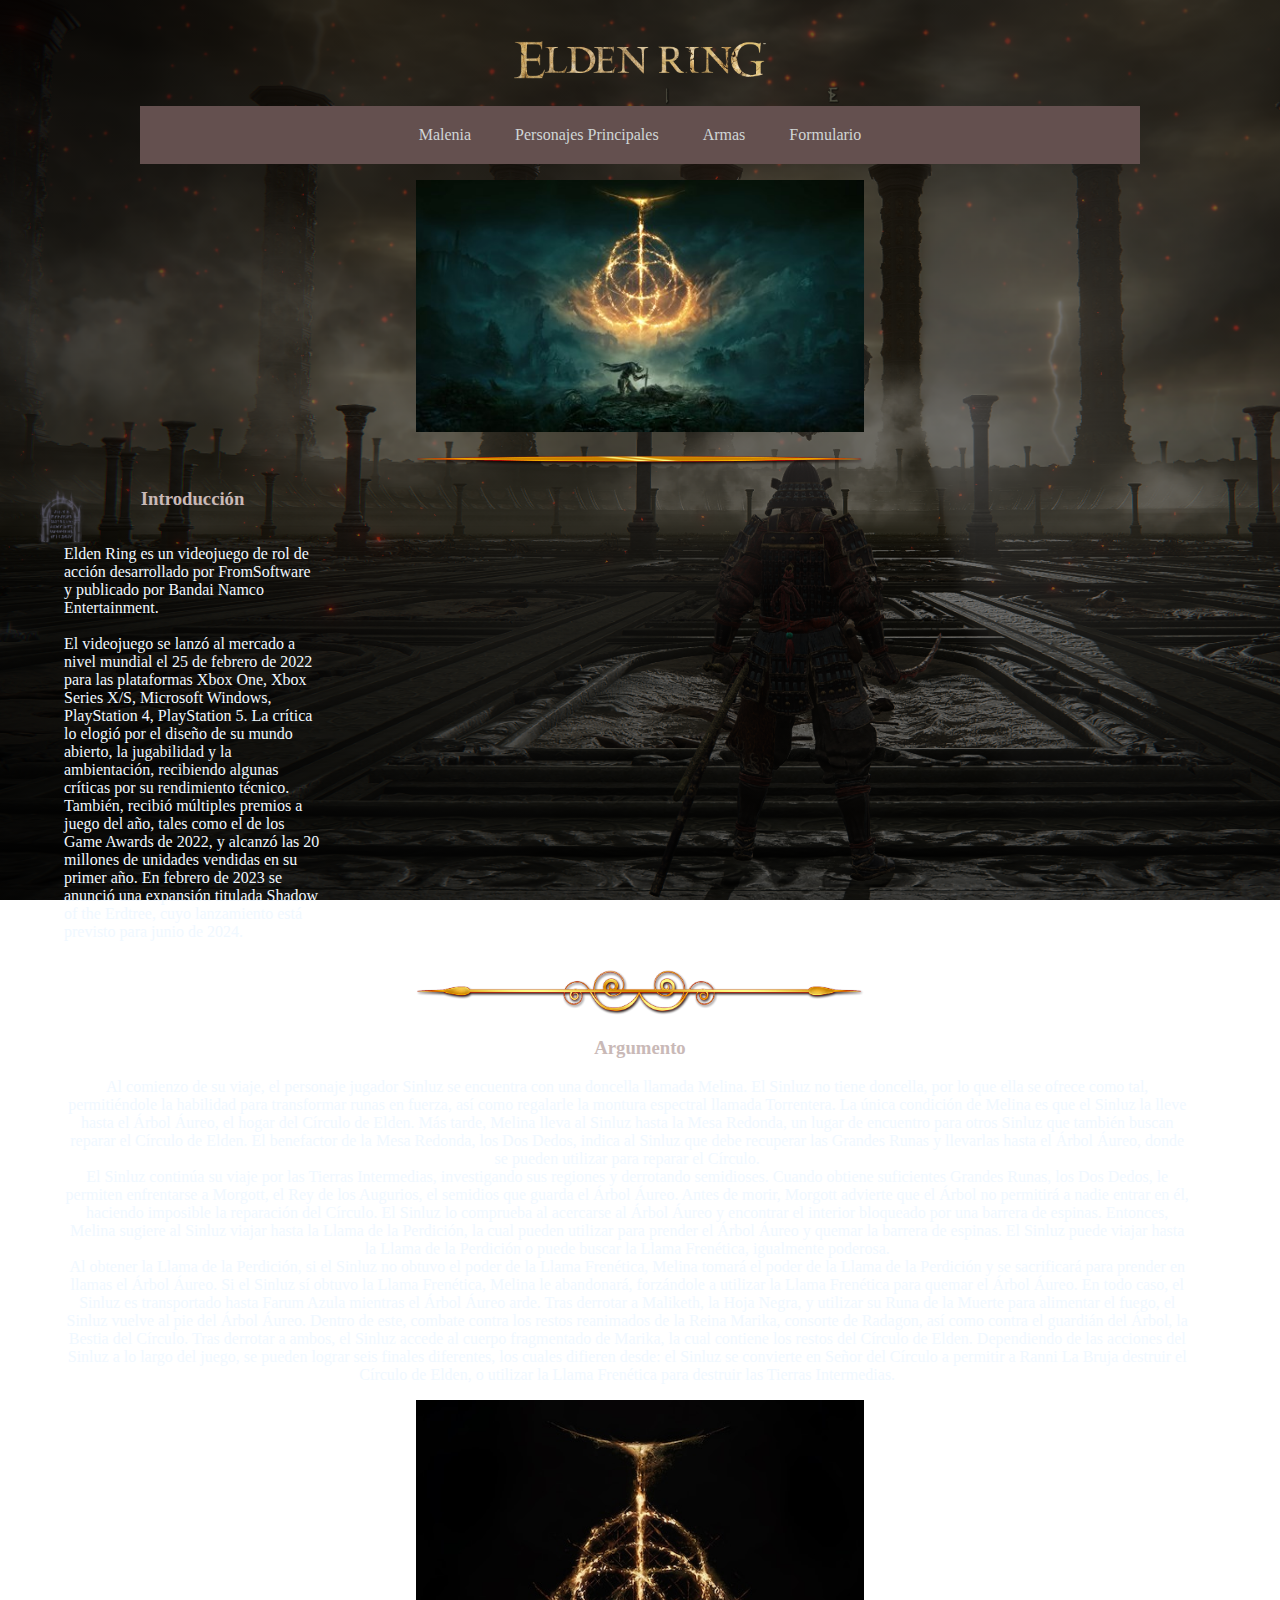
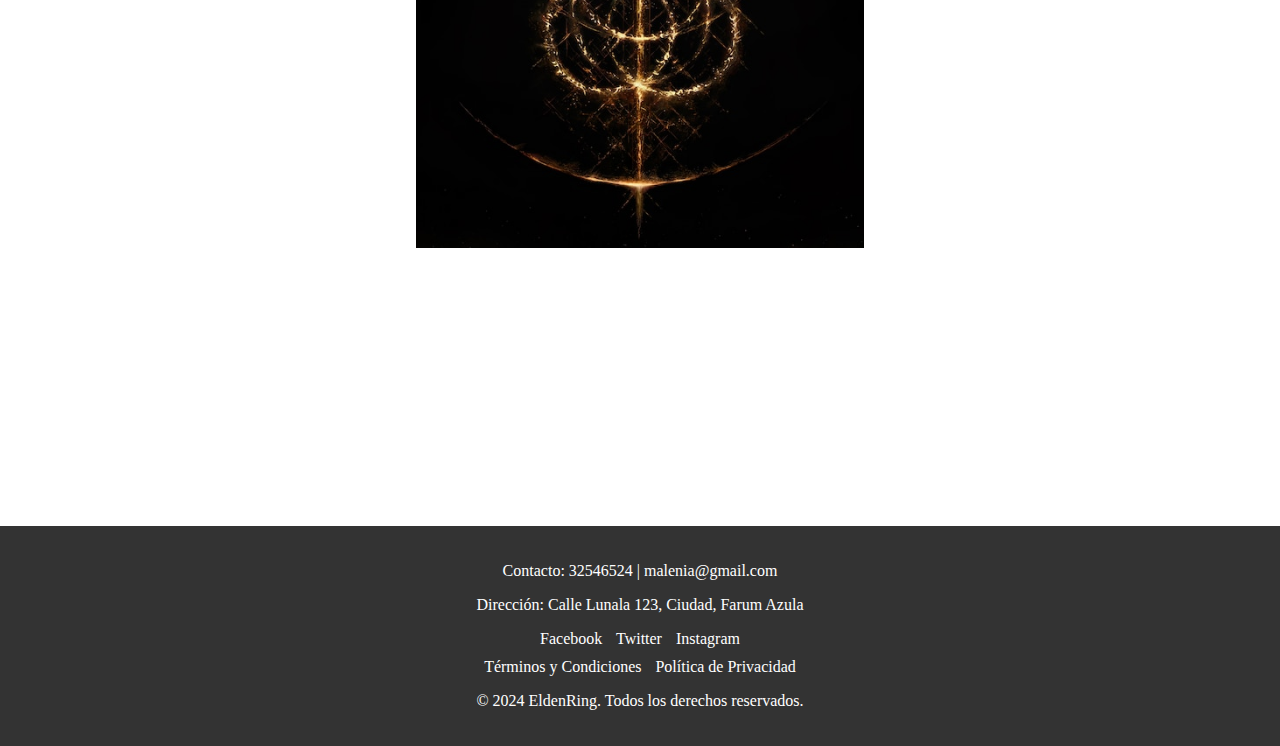
<file: index.html>
<!DOCTYPE html>
<html>
<head>
<meta charset = "UTF8">
<link rel="shorcut icon" href="favicon/favicon.ico">
<link href="estilo/estilo.css" rel="stylesheet" />

<style>
    @import url('https://fonts.googleapis.com/css2?family=Cinzel&display=swap');
    
</style>
<style>
@import url('https://fonts.googleapis.com/css2?family=Exo+2:ital,wght@0,100..900;1,100..900&display=swap');
</style>

<title>Inicio </title>
</head>
<div id = "fondo" >
<body>

    <div style="text-align: center;">
        <p></p>
       <img src="imagenes/eldenLogo.png" class="img2">
</div>

    <ul class="menu">
        <div style="text-align: center;">
        
    <li><a href="malenia.html">Malenia</a></li>
    <li><a href="personajes.html">Personajes Principales</a></li>
    <li><a href="armas.html">Armas</a></li>
    <li><a href="formulario.html">Formulario</a></li>
</div>
    </ul>
   <p></p>
<div style="text-align: center;">
    <a href="https://es.bandainamcoent.eu/elden-ring/elden-ring" >
<img width="500" src="imagenes/img1.jpeg" >
</a>
</div>
<p></p>
<div style="text-align: center;">
<img src="imagenes/separador2.png">
</div>

<h3 class="titulo" class="exo-font">Introducción</h3>
<p class="texto" class="exo-font"> Elden Ring es un videojuego de rol de acción desarrollado por FromSoftware y publicado por Bandai Namco Entertainment.  <br> <br>
El videojuego se lanzó al mercado a nivel mundial el 25 de febrero de 2022 para las plataformas Xbox One, Xbox Series X/S, 
Microsoft Windows, PlayStation 4, PlayStation 5. La crítica lo elogió por el diseño de su mundo abierto, la jugabilidad y 
la ambientación, recibiendo algunas críticas por su rendimiento técnico. También, recibió múltiples premios a juego del año, 
tales como el de los Game Awards de 2022, y alcanzó las 20 millones de unidades vendidas en su primer año.

En febrero de 2023 se anunció una expansión titulada Shadow of the Erdtree, cuyo lanzamiento está previsto para junio de 2024.
</p>
<div class = "video">
<iframe width="794" height="403" src="https://www.youtube.com/embed/CptaXqVY6-E" title="ELDEN RING - TRÁILER DE LANZAMIENTO OFICIAL (4K)" frameborder="0" allow="accelerometer; autoplay; clipboard-write; encrypted-media; gyroscope; picture-in-picture; web-share" allowfullscreen></iframe>
</div>
<p></p><br>
<div style="text-align: center;">
<img src="imagenes/separador.png">
</div>
<p></p>
<div style="text-align: center;">
<h3 class="titulo2" class="exo-font">Argumento</h3>
<p class="texto2" class="exo-font">
Al comienzo de su viaje, el personaje jugador Sinluz se encuentra con una doncella llamada Melina. 
El Sinluz no tiene doncella, por lo que ella se ofrece como tal, permitiéndole la habilidad para transformar 
runas en fuerza, así como regalarle la montura espectral llamada Torrentera. La única condición de Melina es 
que el Sinluz la lleve hasta el Árbol Áureo, el hogar del Círculo de Elden. Más tarde, Melina lleva al Sinluz 
hasta la Mesa Redonda, un lugar de encuentro para otros Sinluz que también buscan reparar el Círculo de Elden.
 El benefactor de la Mesa Redonda, los Dos Dedos, indica al Sinluz que debe recuperar las Grandes Runas y 
 llevarlas hasta el Árbol Áureo, donde se pueden utilizar para reparar el Círculo.<br>

El Sinluz continúa su viaje por las Tierras Intermedias, investigando sus regiones y derrotando semidioses. 
Cuando obtiene suficientes Grandes Runas, los Dos Dedos, le permiten enfrentarse a Morgott, el Rey de los 
Augurios, el semidios que guarda el Árbol Áureo. Antes de morir, Morgott advierte que el Árbol no permitirá 
a nadie entrar en él, haciendo imposible la reparación del Círculo. El Sinluz lo comprueba al acercarse al 
Árbol Áureo y encontrar el interior bloqueado por una barrera de espinas. Entonces, Melina sugiere al Sinluz 
viajar hasta la Llama de la Perdición, la cual pueden utilizar para prender el Árbol Áureo y quemar la 
barrera de espinas. El Sinluz puede viajar hasta la Llama de la Perdición o puede buscar la Llama Frenética, 
igualmente poderosa.<br>

Al obtener la Llama de la Perdición, si el Sinluz no obtuvo el poder de la Llama Frenética, Melina tomará el 
poder de la Llama de la Perdición y se sacrificará para prender en llamas el Árbol Áureo. Si el Sinluz sí 
obtuvo la Llama Frenética, Melina le abandonará, forzándole a utilizar la Llama Frenética para quemar el Árbol
 Áureo. En todo caso, el Sinluz es transportado hasta Farum Azula mientras el Árbol Áureo arde. Tras derrotar 
 a Maliketh, la Hoja Negra, y utilizar su Runa de la Muerte para alimentar el fuego, el Sinluz vuelve al pie 
 del Árbol Áureo. Dentro de este, combate contra los restos reanimados de la Reina Marika, 
 consorte de Radagon, así como contra el guardián del Árbol, la Bestia del Círculo. Tras derrotar a ambos, 
 el Sinluz accede al cuerpo fragmentado de Marika, la cual contiene los restos del Círculo de Elden. 
 Dependiendo de las acciones del Sinluz a lo largo del juego, se pueden lograr seis finales diferentes, los 
 cuales difieren desde: el Sinluz se convierte en Señor del Círculo a permitir a Ranni La Bruja destruir el 
 Círculo de Elden, o utilizar la Llama Frenética para destruir las Tierras Intermedias.<br>
</p>
<p></p>

<img src="imagenes/runas.jpg">
</div>


<br>

   
<footer style="background-color: #333; color: #fff; padding: 20px; text-align: center;">

  
    <div style="margin-bottom: 10px;">
      <p>Contacto: 32546524 | malenia@gmail.com</p>
      <p>Dirección: Calle Lunala 123, Ciudad, Farum Azula</p>
    </div>
  
  
    <div style="margin-bottom: 10px;">
      <a href="https://facebook.com" style="color: #fff; text-decoration: none; margin-right: 10px;">Facebook</a>
      <a href="https://twitter.com" style="color: #fff; text-decoration: none; margin-right: 10px;">Twitter</a>
      <a href="https://instagram.com" style="color: #fff; text-decoration: none;">Instagram</a>
    </div>
  
   
    <div>
      <a href="#" style="color: #fff; text-decoration: none; margin-right: 10px;">Términos y Condiciones</a>
      <a href="#" style="color: #fff; text-decoration: none;">Política de Privacidad</a>
    </div>
  

    <div style="margin-top: 10px;">
      <p>&copy; 2024 EldenRing. Todos los derechos reservados.</p>
    </div>
  
  </footer>

</div>
</body>

</html>
</file>
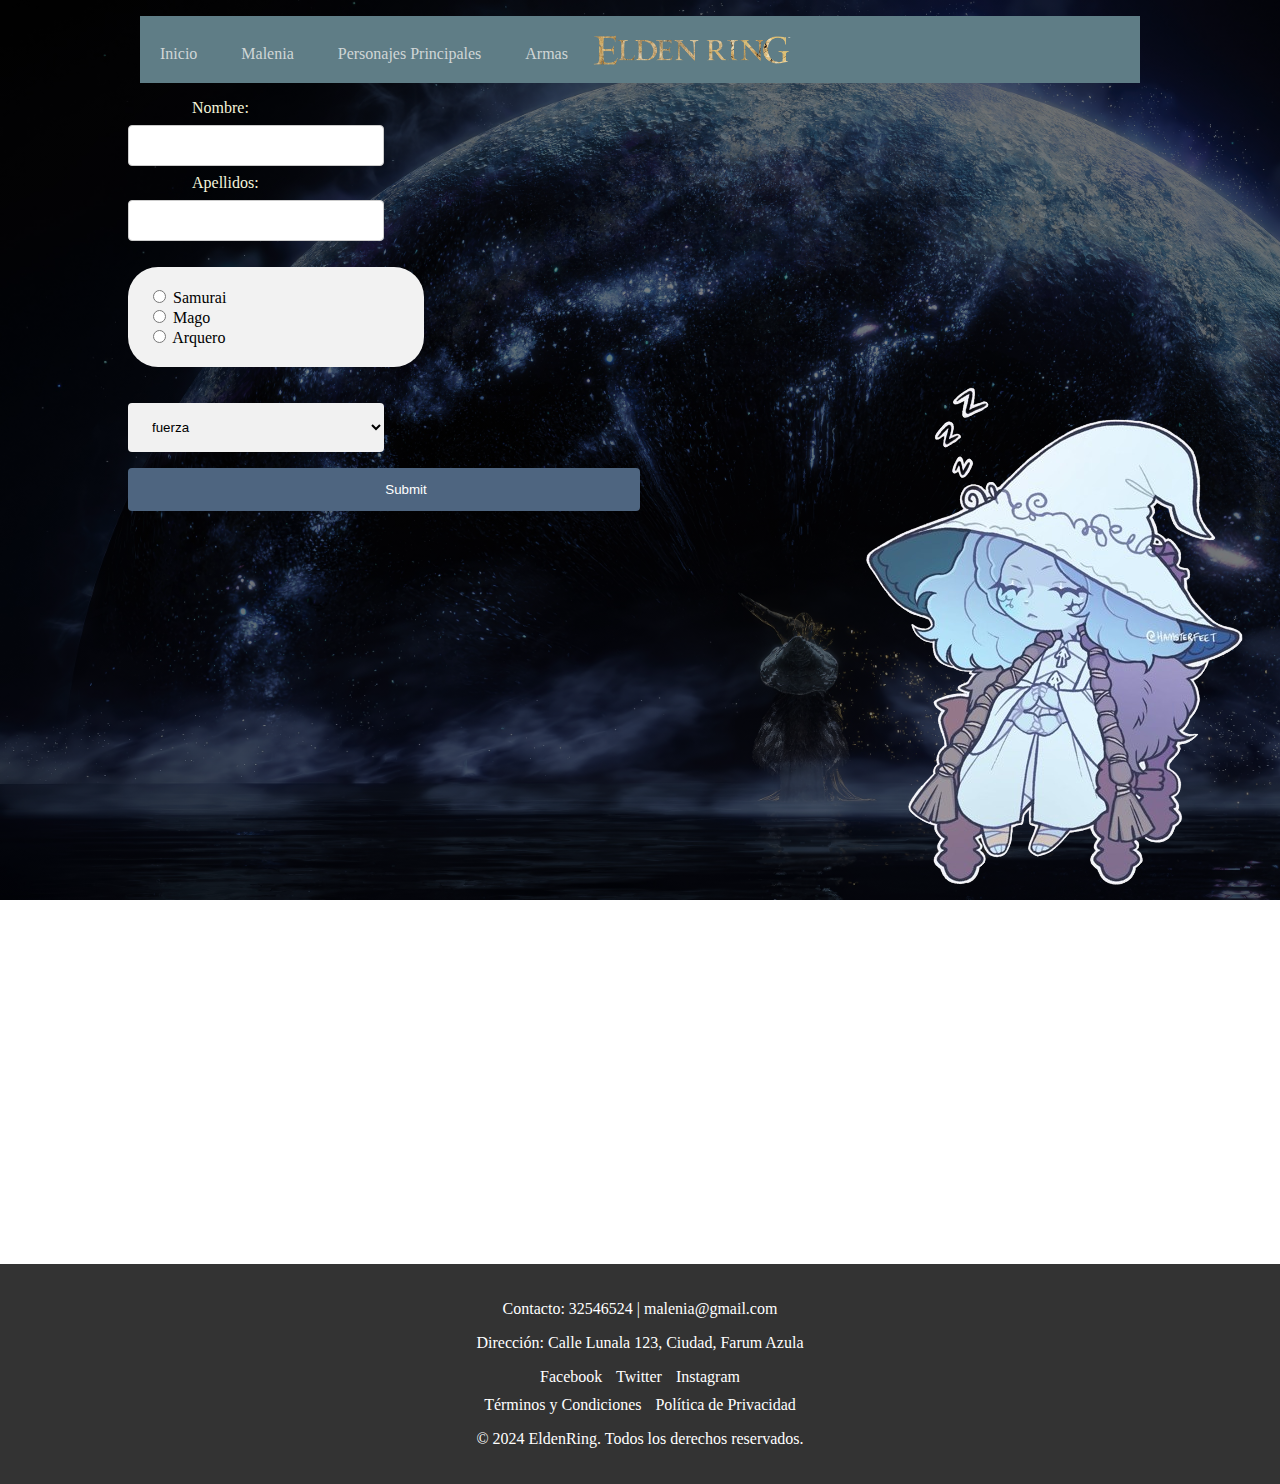
<file: formulario.html>
<!DOCTYPE html>
<html>
<head>
<a href="favicon/favicon.ico"></a>
<link rel="shorcut icon" href="favicon/favicon.ico">
<link rel="stylesheet" href="estilo/estilo5.css">
<title>Formulario</title>
</head>
<body>
    <p></p>
    <ul class="menu">
        <li><a href="index.html">Inicio</a></li>
        <li><a href="malenia.html">Malenia</a></li>
        <li><a href="personajes.html">Personajes Principales</a></li>
        <li><a href="armas.html">Armas</a></li>
        <img src="imagenes/eldenLogo.png" class="img2">
        </ul>
       <p></p>

       <label for="fname" class = "text">Nombre:</label><br>
            <input type="text" id="fname" name="fname" value=" "><br>
            <label for="lname" class = "text">Apellidos:</label><br>
            <input type="text" id="lname" name="lname" value=" "><br><br>
            
       <form>
        <div class="samu">
            <input type="radio" id="html" name="fav_language" value="HTML">
            <label for="html">Samurai</label><br>
            <input type="radio" id="css" name="fav_language" value="CSS">
            <label for="css">Mago</label><br>
            <input type="radio" id="javascript" name="fav_language" value="JavaScript">
            <label for="javascript">Arquero</label>
        </div>
        <img src="imagenes/descarga.png" class="ru">
        <br />

            <br />
            <select name=" optionlist " onChange="combo(this, 'demo')">
                <option>fuerza</option>
                <option>destreza</option>
                <option>inteligencia</option>
                <option>fe</option>
                <option>arcano</option>
            </select>
    
        </form>
        <p></p>

            <a href="https://store.steampowered.com/agecheck/app/1245620/">
            <input type="submit" value="Submit">
        </a>

        <br />
        <div class="maps">
        <iframe src="https://www.google.com/maps/embed?pb=!1m18!1m12!1m3!1d97378.79110991112!2d-3.9219845576581718!3d40.29602226220745!2m3!1f0!2f0!3f0!3m2!1i1024!2i768!4f13.1!3m3!1m2!1s0xd422628605d2035%3A0x6cc2c97d72063768!2sRing%2CYes%2CYes*21!5e0!3m2!1ses!2ses!4v1714902264164!5m2!1ses!2ses" width="600" height="450" style="border:0;" allowfullscreen="" loading="lazy" referrerpolicy="no-referrer-when-downgrade"></iframe>
      </div>

        <br>

        <div class="foot">
        <footer style="background-color: #333; color: #fff; padding: 20px; text-align: center;">
        
          
            <div style="margin-bottom: 10px;">
              <p>Contacto: 32546524 | malenia@gmail.com</p>
              <p>Dirección: Calle Lunala 123, Ciudad, Farum Azula</p>
            </div>
          
          
            <div style="margin-bottom: 10px;">
              <a href="https://facebook.com" style="color: #fff; text-decoration: none; margin-right: 10px;">Facebook</a>
              <a href="https://twitter.com" style="color: #fff; text-decoration: none; margin-right: 10px;">Twitter</a>
              <a href="https://instagram.com" style="color: #fff; text-decoration: none;">Instagram</a>
            </div>
          
           
            <div>
              <a href="#" style="color: #fff; text-decoration: none; margin-right: 10px;">Términos y Condiciones</a>
              <a href="#" style="color: #fff; text-decoration: none;">Política de Privacidad</a>
            </div>
          
        
            <div style="margin-top: 10px;">
              <p>&copy; 2024 EldenRing. Todos los derechos reservados.</p>
            </div>
          
          </footer>
</div>


</body>
    </html>
</file>
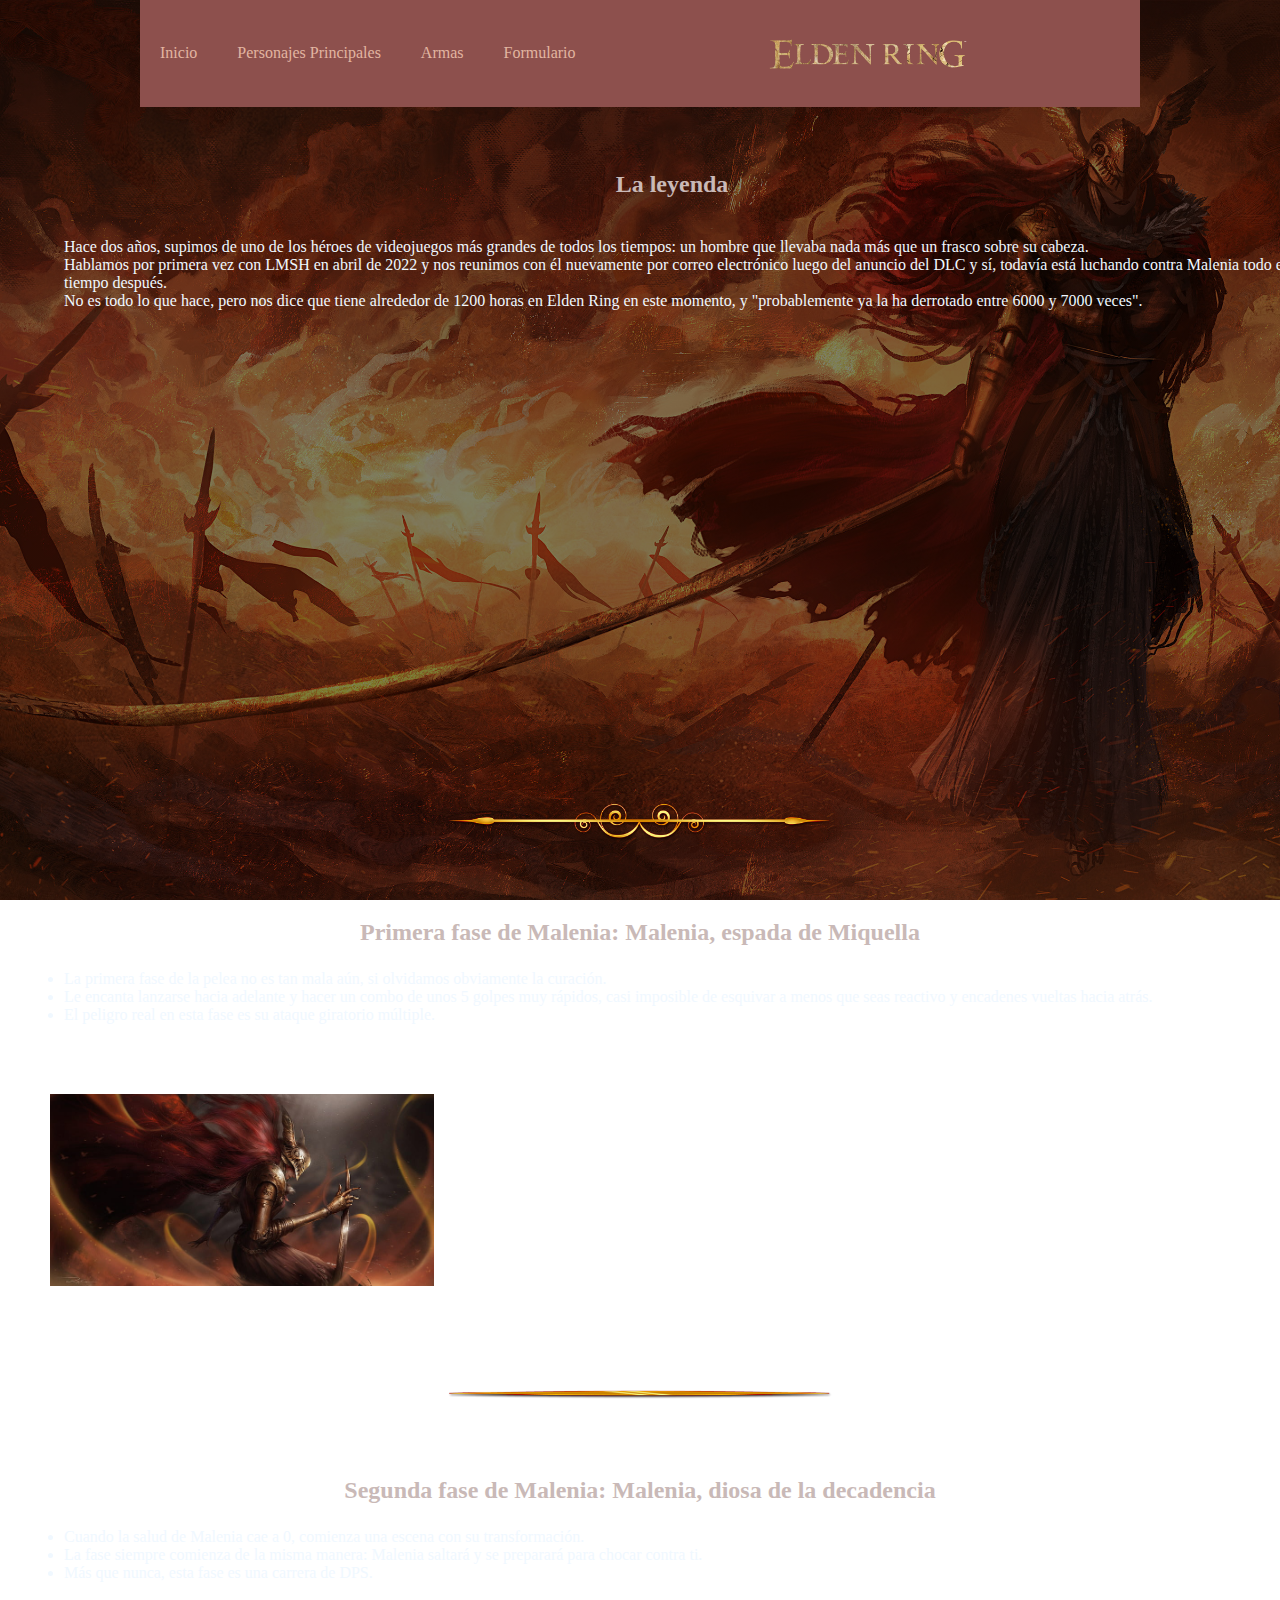
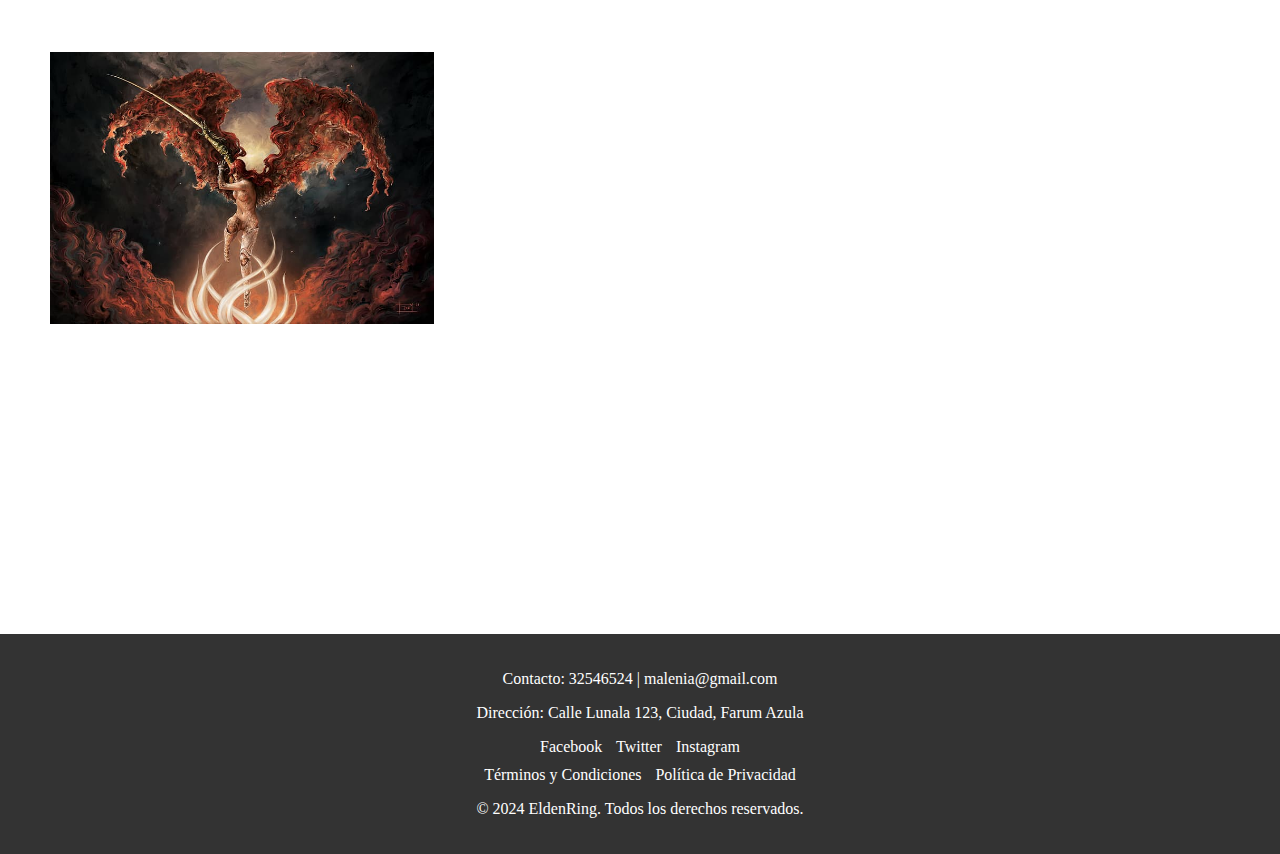
<file: malenia.html>
<!DOCTYPE html>
<html>
<meta charset="UTF-8">
<head>
    <link rel="shortcut icon" href="favicon/favicon.ico">
    <link href="estilo/estilo2.css" rel="stylesheet">
    <style>
        @import url('https://fonts.googleapis.com/css2?family=Exo+2:ital,wght@0,100..900;1,100..900&display=swap');
    </style>
    <title>Malenia</title>
</head>
<body>
    <ul class="menu">
        <li><a href="index.html">Inicio</a></li>
        <li><a href="personajes.html">Personajes Principales</a></li>
        <li><a href="armas.html">Armas</a></li>
        <li><a href="formulario.html">Formulario</a></li>
        <img src="imagenes/eldenLogo.png" class="img2">
    </ul>

    <!-- Comienzo del contenido principal -->
    <main>
        <!-- Sección de introducción -->
        <section>
            <h3 class="titulo" class="exo-font">La leyenda</h3>
            <p class="texto" class="exo-font">
                Hace dos años, supimos de uno de los héroes de videojuegos más grandes de todos los tiempos: un hombre que llevaba nada más que un frasco sobre su cabeza.
                <br>
                Hablamos por primera vez con LMSH en abril de 2022 y nos reunimos con él nuevamente por correo electrónico luego del anuncio del DLC y sí, todavía está luchando contra Malenia todo este tiempo después.
               <br> No es todo lo que hace, pero nos dice que tiene alrededor de 1200 horas en Elden Ring en este momento, y "probablemente ya la ha derrotado entre 6000 y 7000 veces".
            </p>
            <div class="video">
                <iframe width="794" height="403" src="https://www.youtube.com/embed/1cE-2nFhKpo" title="Let me solo her (1440p)" frameborder="0" allowfullscreen></iframe>
            </div>
            <div style="text-align: center;">
                <img src="imagenes/separador.png">
            </div>
        </section>

        <!-- Sección de detalles de la pelea -->
        <section>
            <h3 class="titulo3">Primera fase de Malenia: Malenia, espada de Miquella</h3>
            <ul class="texto2">
                <li>La primera fase de la pelea no es tan mala aún, si olvidamos obviamente la curación.</li>
                <li>Le encanta lanzarse hacia adelante y hacer un combo de unos 5 golpes muy rápidos, casi imposible de esquivar a menos que seas reactivo y encadenes vueltas hacia atrás.</li>
                <li>El peligro real en esta fase es su ataque giratorio múltiple.</li>
            </ul>
            <img src="imagenes/malePrimeraF.jpg" style="float: center;">
            <div style="text-align: center;">
                <img src="imagenes/separador2.png">
            </div>
        </section>

        <!-- Sección de la segunda fase -->
        <section>
            <h3 class="titulo3">Segunda fase de Malenia: Malenia, diosa de la decadencia</h3>
            <ul class="texto2">
                <li>Cuando la salud de Malenia cae a 0, comienza una escena con su transformación.</li>
                <li>La fase siempre comienza de la misma manera: Malenia saltará y se preparará para chocar contra ti.</li>
                <li>Más que nunca, esta fase es una carrera de DPS.</li>
            </ul>
            <img src="imagenes/maleSegundaF.jpg" style="float: center;">
        </section>
    </main>
    <!-- Fin del contenido principal -->

    <!-- Comienzo del pie de página -->
    <footer style="background-color: #333; color: #fff; padding: 20px; text-align: center;">
        <div style="margin-bottom: 10px;">
            <p>Contacto: 32546524 | malenia@gmail.com</p>
            <p>Dirección: Calle Lunala 123, Ciudad, Farum Azula</p>
        </div>
        <div style="margin-bottom: 10px;">
            <a href="https://facebook.com" style="color: #fff; text-decoration: none; margin-right: 10px;">Facebook</a>
            <a href="https://twitter.com" style="color: #fff; text-decoration: none; margin-right: 10px;">Twitter</a>
            <a href="https://instagram.com" style="color: #fff; text-decoration: none;">Instagram</a>
        </div>
        <div>
            <a href="#" style="color: #fff; text-decoration: none; margin-right: 10px;">Términos y Condiciones</a>
            <a href="#" style="color: #fff; text-decoration: none;">Política de Privacidad</a>
        </div>
        <div style="margin-top: 10px;">
            <p>&copy; 2024 EldenRing. Todos los derechos reservados.</p>
        </div>
    </footer>
    <!-- Fin del pie de página -->
</body>
</html>
</file>
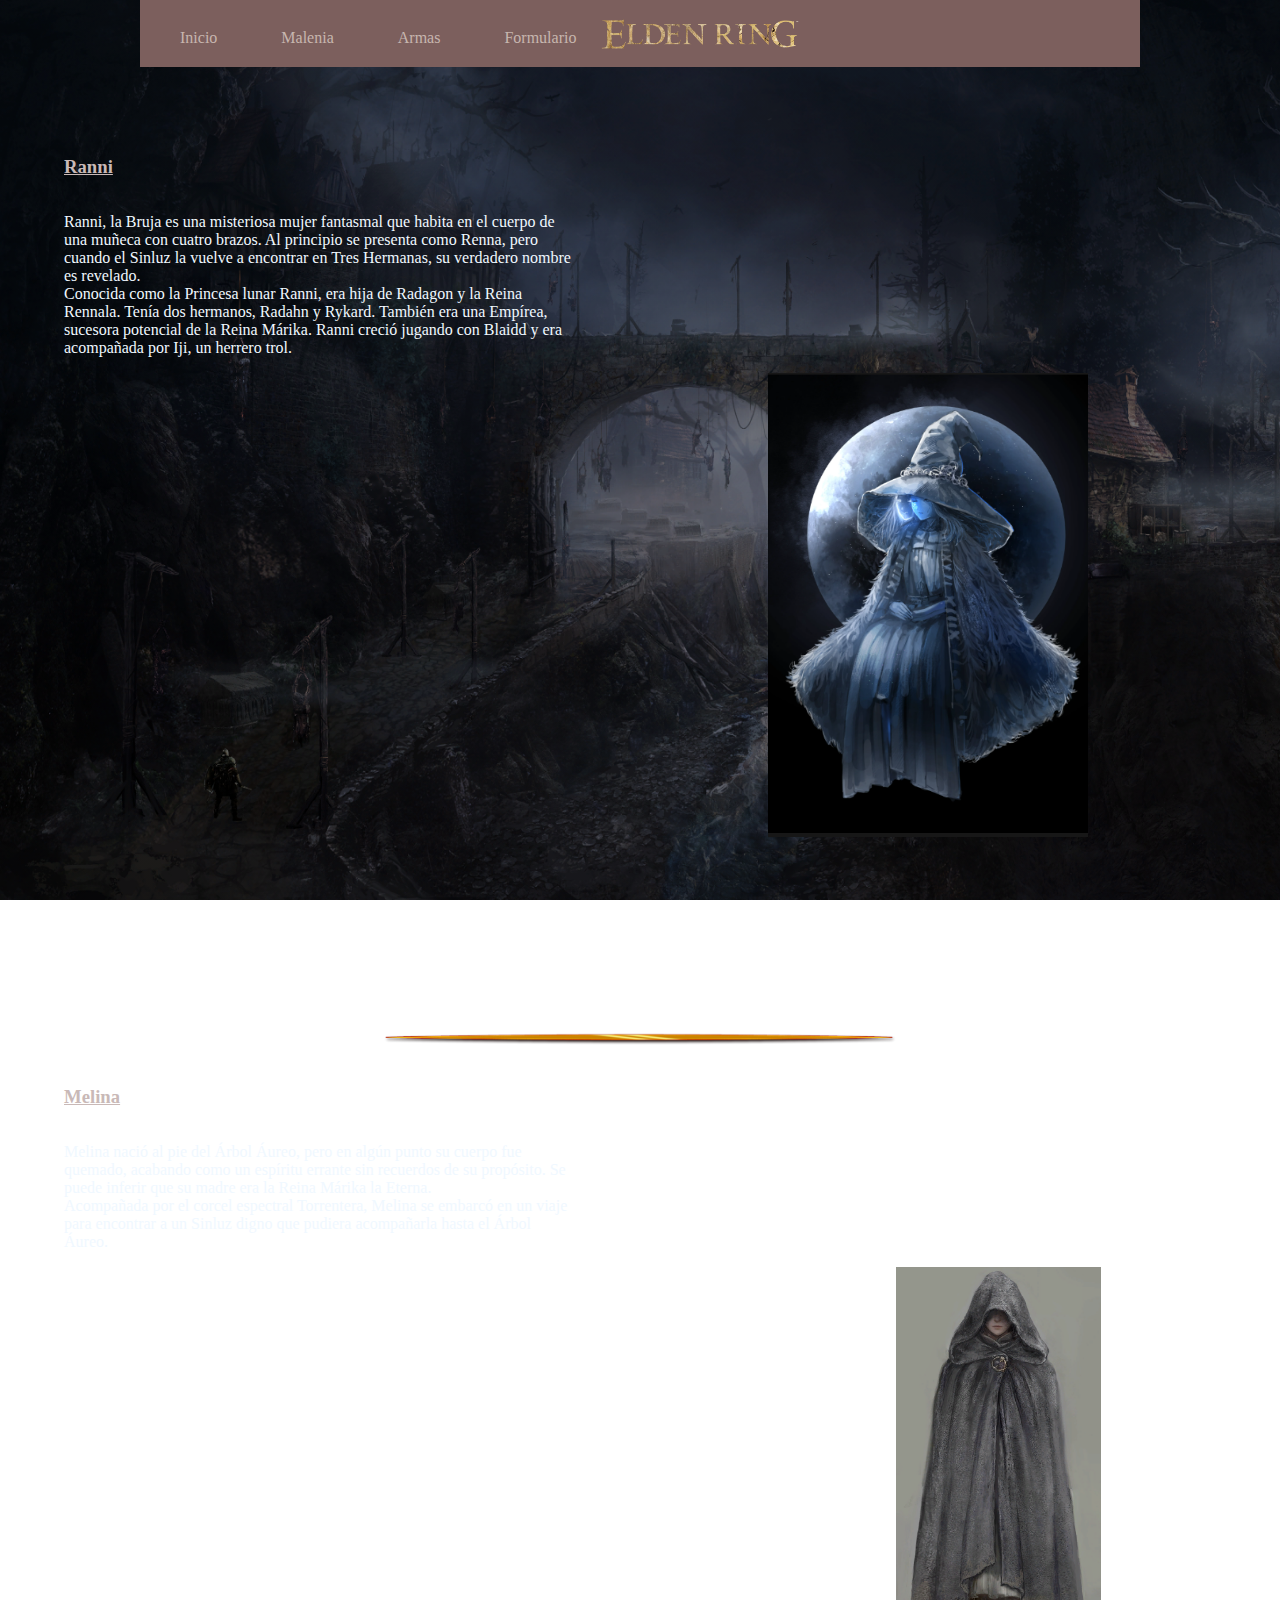
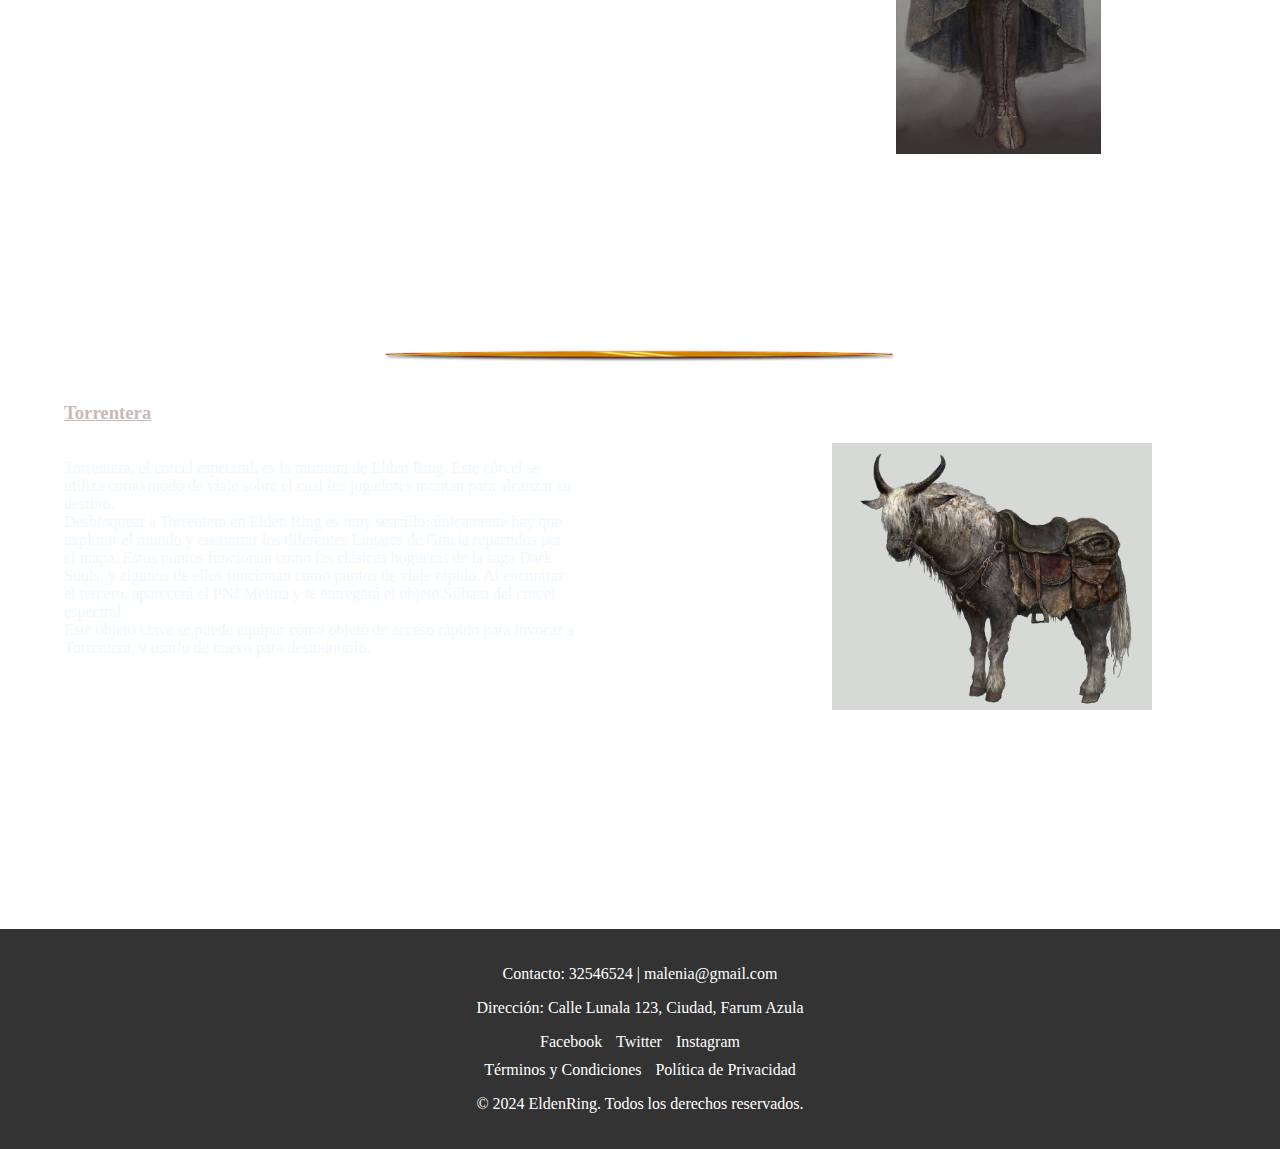
<file: personajes.html>
<!DOCTYPE html>
<html lang="es">
<head>
<meta charset="UTF-8">
<link href="estilo/estilo3.css" rel="stylesheet">
<link rel="shortcut icon" href="favicon/favicon.ico">
<title>Personajes</title>
</head>
<body>

    <!-- Menú de navegación -->
    <ul class="menu">
        <li><a href="index.html">Inicio</a></li>
        <li><a href="malenia.html">Malenia</a></li>
        <li><a href="armas.html">Armas</a></li>
        <li><a href="formulario.html">Formulario</a></li>
        <img src="imagenes/eldenLogo.png" class="img2">
    </ul>

    <!-- Contenido principal -->
    <main>
        <!-- Sección de Ranni -->
        <section>
            <h3 class="titulo"><u>Ranni</u></h3>
            <p class="texto">Ranni, la Bruja es una misteriosa mujer fantasmal que habita en el cuerpo de una muñeca con cuatro brazos. 
                Al principio se presenta como Renna, pero cuando el Sinluz la vuelve a encontrar en Tres Hermanas, su verdadero nombre es revelado.
           <br>
                Conocida como la Princesa lunar Ranni, era hija de Radagon y la Reina Rennala. Tenía dos hermanos, Radahn y Rykard.
                También era una Empírea, sucesora potencial de la Reina Márika.
           
                Ranni creció jugando con Blaidd y era acompañada por Iji, un herrero trol.
            </p>
           
        </section>
        <img src="imagenes/ranni.png" class="img3">
        <br>

        <!-- Separador -->
        <div style="text-align: center;">
            <img src="imagenes/separador2.png" class="img4">
        </div>
<br>
        <!-- Sección de Melina -->
        <section>
            <h3 class="titulo2"><u>Melina</u></h3>
            <p class="texto">
                Melina nació al pie del Árbol Áureo, pero en algún punto su cuerpo fue quemado, acabando como un espíritu errante sin recuerdos de su propósito.
                Se puede inferir que su madre era la Reina Márika la Eterna.
          <br>
                Acompañada por el corcel espectral Torrentera, Melina se embarcó en un viaje para encontrar a un Sinluz digno que pudiera acompañarla hasta el Árbol Áureo.
            </p>
           
        </section>
        <img src="imagenes/melina.png" class="img5">

             <!-- Separador -->
             <div style="text-align: center;">
                <img src="imagenes/separador2.png" class="img4">
            </div>
    <br>

    <section>
        <h3 class="titulo2"><u>Torrentera</u></h3>


    </section>
    <img src="imagenes/torrentera.png" class="img6">
    <p class="texto">
        Torrentera, el corcel espectral, es la montura de Elden Ring. Este córcel se utiliza como modo de viaje sobre el cual los jugadores montan para alcanzar su destino. <br>
        Desbloquear a Torrentera en Elden Ring es muy sencillo: únicamente hay que explorar el mundo y encontrar los diferentes Lugares de Gracia repartidos por el mapa. 
        Estos puntos funcionan como las clásicas hogueras de la saga Dark Souls, y algunos de ellos funcionan como puntos de viaje rápido. Al encontrar el tercero, aparecerá el PNJ Melina y te entregará el objeto 
        Silbato del corcel espectral.<br>
        Este objeto clave se puede equipar como objeto de acceso rápido para invocar a Torrentera, y usarlo de nuevo para desmontarlo.

    </p>
    </main>
    <!-- Fin del contenido principal -->

    <!-- Pie de página -->
    <footer style="background-color: #333; color: #fff; padding: 20px; text-align: center;">
        <div style="margin-bottom: 10px;">
            <p>Contacto: 32546524 | malenia@gmail.com</p>
            <p>Dirección: Calle Lunala 123, Ciudad, Farum Azula</p>
        </div>
        <div style="margin-bottom: 10px;">
            <a href="https://facebook.com" style="color: #fff; text-decoration: none; margin-right: 10px;">Facebook</a>
            <a href="https://twitter.com" style="color: #fff; text-decoration: none; margin-right: 10px;">Twitter</a>
            <a href="https://instagram.com" style="color: #fff; text-decoration: none;">Instagram</a>
        </div>
        <div>
            <a href="#" style="color: #fff; text-decoration: none; margin-right: 10px;">Términos y Condiciones</a>
            <a href="#" style="color: #fff; text-decoration: none;">Política de Privacidad</a>
        </div>
        <div style="margin-top: 10px;">
            <p>&copy; 2024 EldenRing. Todos los derechos reservados.</p>
        </div>
    </footer>
    <!-- Fin del pie de página -->
</body>
</html>
</file>
<file: estilo/estilo.css>
body{
    background-image: url("../imagenes/eldenDragon.png");
    margin: 0; /* Elimina el margen predeterminado del cuerpo */
    padding: 0; /* Elimina el relleno predeterminado del cuerpo */
    background-size: cover; /* Cubre todo el área disponible */
    background-repeat: no-repeat; /* Evita que la imagen de fondo se repita */
    height: auto;
    background-attachment: fixed; 
    --opacidad-negro: 0.5; /* estas dos líneas es para oscurecer el fondp*/
    background-image: linear-gradient(rgba(0, 0, 0, var(--opacidad-negro)), rgba(0, 0, 0, var(--opacidad-negro))), url("../imagenes/eldenDragon.png");
}

  .cinzel-font{
    font-family: "Cinzel", serif;
    font-optical-sizing: auto;
    font-weight: 600;
    font-style: normal;
    font-size: 1000;
    color: rgb(170, 99, 7);
  }
  .exo-font{
    font-family: "Exo 2", sans-serif;
    font-optical-sizing: auto;
    font-weight: 600;
    font-style: normal;
  }
  
  .menu{
    list-style: none;
    padding: 0;
    background-color: rgb(100, 80, 79);
    width: 90%;
    max-width: 1000px;
    margin:auto;
  }

  .menu li a{
    text-decoration: none;/*esto es para que se quite la decoración del texto*/
    color:rgb(208, 214, 214);
    padding: 20px;
    display: block;
  }
  .menu li{
    display:inline-block; /*esto es para que se quede a lo largo, en vez de una lista para abajo*/
    text-align: center;
  }

  .menu li a:hover{ /*esto es para cuando pases el ratón por encima, se cambie de color*/
    background-color: rgb(128, 23, 23);
  }
 
  .texto{
    float: left;
    width: 20%;
    padding-left: 5%;
   height: 20%;
   font-size: 500;
   color: aliceblue;
    
  }
  .texto2{
   height: 20%;
   font-size: 500;
   color: aliceblue;
   margin:auto;
   padding-left: 5%;
   padding-right: 7%;
  }

  .titulo {
    color: rgb(201, 185, 183);
    padding-left: 11%;
  }

  .titulo2{
    margin-right: 5%;
    color: rgb(201, 185, 183);
    display:block;
    padding-left: 5%;
  }

  .video{
    text-align:right;
    padding-right: 12%;
  }

  img{
    width: 35%;
  }

  .img2{
    width: 20%;
  }

  .img3{
    width: 38%;
    text-align: center;
    padding-left: 5%;
  }

  footer{
  margin-top: 20%;
  }
</file>
<file: estilo/estilo5.css>
body{
    background-image: url("../imagenes/fondoRunni.jpeg");
    margin: 0; /* Elimina el margen predeterminado del cuerpo */
    padding: 0; /* Elimina el relleno predeterminado del cuerpo */
    background-size: cover; /* Cubre todo el área disponible */
     /* Centra la imagen en el fondo */
    background-repeat: no-repeat; /* Evita que la imagen de fondo se repita */
    height: auto;
    background-attachment: fixed; 
    --opacidad-negro: 0.5; /* estas dos líneas es para oscurecer el fondp*/
    background-image: linear-gradient(rgba(0, 0, 0, var(--opacidad-negro)), rgba(0, 0, 0, var(--opacidad-negro))), url("../imagenes/fondoRunni.jpeg");
}

  .cinzel-font{
    font-family: "Cinzel", serif;
    font-optical-sizing: auto;
    font-weight: 600;
    font-style: normal;
    font-size: 1000;
  }
  
  .menu{
    list-style: none;
    padding: 0;
    background-color: rgb(95, 125, 134);
    width: 90%;
    max-width: 1000px;
    margin:auto;
  }

  .menu li a{
    text-decoration: none;/*esto es para que se quite la decoración del texto*/
    color:rgb(208, 214, 214);
    padding: 20px;
    display: block;
  }
  .menu li{
    display:inline-block; /*esto es para que se quede a lo largo, en vez de una lista para abajo*/
    text-align: center;
  }

  .menu li a:hover{ /*esto es para cuando pases el ratón por encima, se cambie de color*/
    background-color: rgb(23, 72, 128);
  }
 
  .texto{
    float: left;
    width: 20%;
    padding-left: 5%;
   height: 20%;
   font-size: 500;
   margin-left: 10%;
    
  }

  .text{
    color: beige;
    padding-left: 5%;
    margin-left: 10%;
  }

  .titulo {
    
    padding-left: 11%;
    margin-left: 10%;
  }
  .img2{
    width: 20%;
    margin-left: 30%;
    display: inline-block;
    vertical-align:bottom;
    margin:auto;
  }

  .ru{
    float: right;
  }

  select {
    width: 20%;
    padding: 16px 20px;
    border: none;
    border-radius: 4px;
    background-color: #f1f1f1;
    margin-left: 10%;
}

input[type=text] {
    width: 20%;
    padding: 12px 20px;
    margin: 8px 0;
    display: inline-block;
    border: 1px solid #ccc;
    border-radius: 4px;
    box-sizing: border-box;
    padding-left: 5%;
    margin-left: 10%;
}

input[type=submit] {
    width: 40%;
    background-color: rgb(78, 101, 128);
    color: white;
    padding: 14px 20px;
    margin-left: 10%;
    border: none;
    border-radius: 4px;
    cursor: pointer;
    padding-left: 5%;

}

input[type=submit]:hover {
    background-color: #45767c;
    color: black;
}

.samu {
    border-radius: 30px;
    background-color: #f2f2f2;
    padding: 20px;
    width: 20%;
    margin-left: 10%;
}

.maps{
  margin-top: 2%;
margin-left: 10%;
}

footer{
  margin-top: 20%;
  }
</file>
<file: estilo/estilo2.css>
/* Configuración global */
body {
  background-image: url("../imagenes/fondoMale.jpg");
  margin: 0;
  padding: 0;
  background-size: cover;
  background-position: center; /* Centra la imagen en el fondo */
  background-repeat: no-repeat;
  height: 100vh;
  background-attachment: fixed;
  --opacidad-negro: 0.5; /* Estas dos líneas oscurecen el fondo */
  background-image: linear-gradient(rgba(0, 0, 0, var(--opacidad-negro)), rgba(0, 0, 0, var(--opacidad-negro))), url("../imagenes/fondoMale.jpg");
}

.exo-font {
  font-family: "Exo 2", sans-serif;
  font-optical-sizing: auto;
  font-weight: 600;
  font-style: normal;
}

/* Estilos del menú */
.menu {
  list-style: none;
  padding: 0;
  background-color: rgb(141, 80, 77);
  width: 100%;
  max-width: 1000px;
  margin: auto;
  display: flex; /* Para flexibilidad y escalabilidad */
  justify-content: space-around;
  align-items: center;
}

.menu li a {
  text-decoration: none;
  color: rgb(226, 181, 161);
  padding: 10px 20px; 
  display: block;
}

.menu li {
  display: inline-block;
  text-align: center;
}

.menu li a:hover {
  background-color: rgb(182, 102, 11);
}

/* Estilos para títulos */
.titulo, .titulo2, .titulo3 {
  color: rgb(201, 185, 183);
  font-size: 1.5em; /* Uso de unidades relativas */
  text-align: center;
}

.titulo {
  margin-top: 5%; /* Disminuido para escalabilidad */
  padding-left: 5%;
}

.titulo2 {
  text-align: center;
}

/* Estilos para textos */
.texto, .texto2 {
  color: aliceblue;
  font-size: 1em; /* Uso de unidades relativas */
}

.texto {

  float: left;
  width: 100%; /* Cambiado a 100% para escalabilidad */
  padding-left: 5%;
  padding-bottom: 20px; /* Agregado para separaciones en dispositivos móviles */
}

.texto2 {
  float: none;
  width: 90%; /* Más espacio para mejor adaptación */
  padding-left: 5%;
  display: block; /* Para permitir separación adecuada */
  text-align: justify; /* Para una alineación uniforme */
  margin-bottom: 20px; /* Para separar elementos en dispositivos pequeños */
}

/* Estilos para videos */
.video {
  text-align: right;
  padding-right: 10%; /* Disminuido para mejor escalabilidad */
}

/* Estilos para imágenes */
img {
  width: 30%; /* Ancho completo para escalabilidad */
  height: auto; /* Mantiene la proporción */
  display:inline-block;
  margin:50px;
  
}

.img2 {
  width: 20%; 
  display: block; 
  margin: 20px auto; /* Para centrar la imagen */
}

/* Media Queries para escalabilidad, esto lo he buscado porque cuando me llevo el trabajo a clase se me descoloca y no queda bien */
@media (max-width: 768px) {
  /* Cambios para dispositivos móviles */
  .menu {
      flex-direction: column; /* Cambiar a formato de lista */
      align-items: center;
  }

  .texto {
      padding-left: 2%;
  }

  .video {
      text-align: center; /* Centra para dispositivos móviles */
  }

  img {
      width: 80%; /* Reducción del tamaño en móviles */
  }
}

footer{
  margin-top: 20%;
  }
</file>
<file: estilo/estilo3.css>
body{
  background-image: url("../imagenes/fondoP.png");
  margin: 0; /* Elimina el margen predeterminado del cuerpo */
  padding: 0; /* Elimina el relleno predeterminado del cuerpo */
  background-size: cover; /* Cubre todo el área disponible */
   /* Centra la imagen en el fondo */
  background-repeat: no-repeat; /* Evita que la imagen de fondo se repita */
  height: auto;
  background-attachment: fixed; 
  --opacidad-negro: 0.5; /* estas dos líneas es para oscurecer el fondp*/
  background-image: linear-gradient(rgba(0, 0, 0, var(--opacidad-negro)), rgba(0, 0, 0, var(--opacidad-negro))), url("../imagenes/fondoP.png");
}

.menu{
  list-style: none;
  padding: 0;
  background-color: rgb(124, 95, 93);
  width: 90%;
  max-width: 1000px;
  margin:auto;
}

.menu li a{
  text-decoration: none;/*esto es para que se quite la decoración del texto*/
  color:rgb(199, 182, 175);
  padding: 20px;
  display: block;
}
.menu li{
  margin-left: 2%;
  display:inline-block; /*esto es para que se quede a lo largo, en vez de una lista para abajo*/
  text-align: center;
}

.menu li a:hover{ /*esto es para cuando pases el ratón por encima, se cambie de color*/
  background-color: rgb(124, 41, 16);
}



.titulo{
  margin-top: 7%;
  margin-left: 0%;
  color: rgb(201, 185, 183);
  display:block;
  padding-left: 5%;
  
}
.titulo2{
  display: block;
  width: 40%;
  padding-left: 5%;
 height: 20%;
 font-size: 500;
 color: rgb(201, 185, 183);
  
}


.texto{
  text-align: left;
  width: 40%;
  padding-left: 5%;
 height: 20%;
 font-size: 500;
 color: aliceblue;
 display: inline-block;
  
}
.img2{
  width: 20%;
  display: inline-block;
  vertical-align:bottom;

  margin:auto;

}

.img3{
  margin-left: 60%;
  width: 25%;
  display: inline-block; 
  float:none;
  

}
.img4{
  width:40%;
  text-align: center;
  margin-top: 15%;
}

.img5{
  margin-right: 10%;
  width: 16%;
  display: inline-block; 
  margin-left: 70%;
  
}
.img6{
  margin-right: 10%;
  width: 25%;
  display: block; 
  float: right;
}

footer{
  margin-top: 20%;
}
</file>
